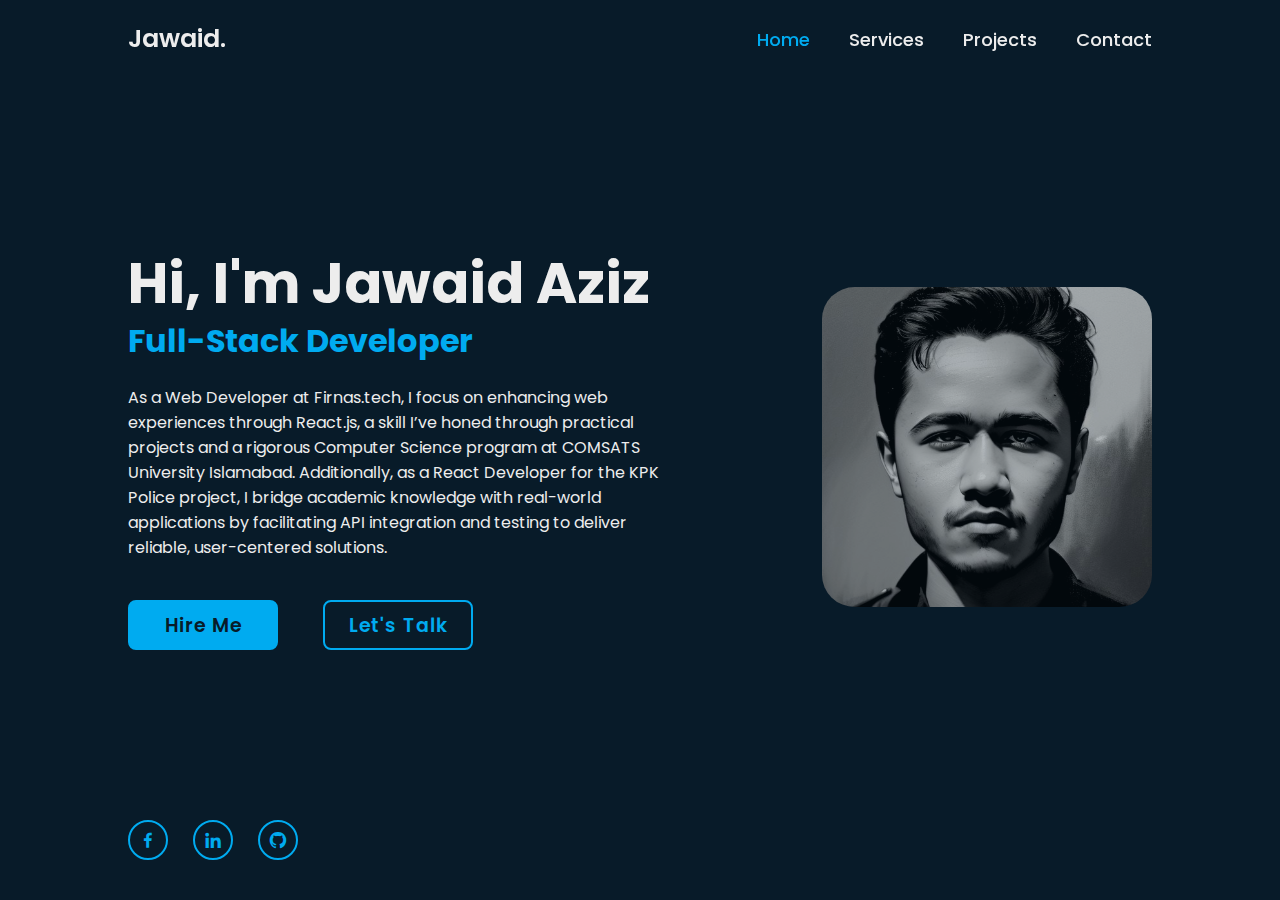
<file: 1.2. Portfolio/index.html>
<!DOCTYPE html>
<html lang="en">
<head>
  <meta charset="UTF-8">
  <meta name="viewport" content="width=device-width, initial-scale=1.0">
  <title>Jawaid Aziz</title>
  <link rel="stylesheet" href="style.css">
  <link href='https://unpkg.com/boxicons@2.1.4/css/boxicons.min.css' rel='stylesheet'>
</head>
<body>
    <header class="header">
      <a href="#" class="logo">Jawaid.</a>
      
      <nav class="navbar">
        <a href="#" class="active">Home</a>
        <a href="#">Services</a>
        <a href="#">Projects</a>
        <a href="#">Contact</a>
      </nav>

    </header>

    <section class="home">
      <div class="home-content" id="content">
        <h1>Hi, I'm Jawaid Aziz</h1>
        <h3>Full-Stack Developer</h3>
        <p>As a Web Developer at Firnas.tech, I focus on enhancing web experiences through React.js, a skill I’ve honed through practical projects and a rigorous Computer Science program at COMSATS University Islamabad. Additionally, as a React Developer for the KPK Police project, I bridge academic knowledge with real-world applications by facilitating API integration and testing to deliver reliable, user-centered solutions.</p>
        <div class="btn-box">
          <a href="#">Hire Me</a>
          <a href="#">Let's Talk</a>
        </div>
      </div>
      <div class="home-pic">
          <img src="assets/Home.jpg">
      </div>
        <div class="contacts home-content">
          <a href="#"><i class='bx bxl-facebook'></i></a>
          <a href="https://www.linkedin.com/in/jawaid-aziz10/"><i class='bx bxl-linkedin'></i></a>
          <a href="https://github.com/jawaid-aziz"><i class='bx bxl-github' ></i></a>
        </div>
    </section>
</body>
</html>
</file>
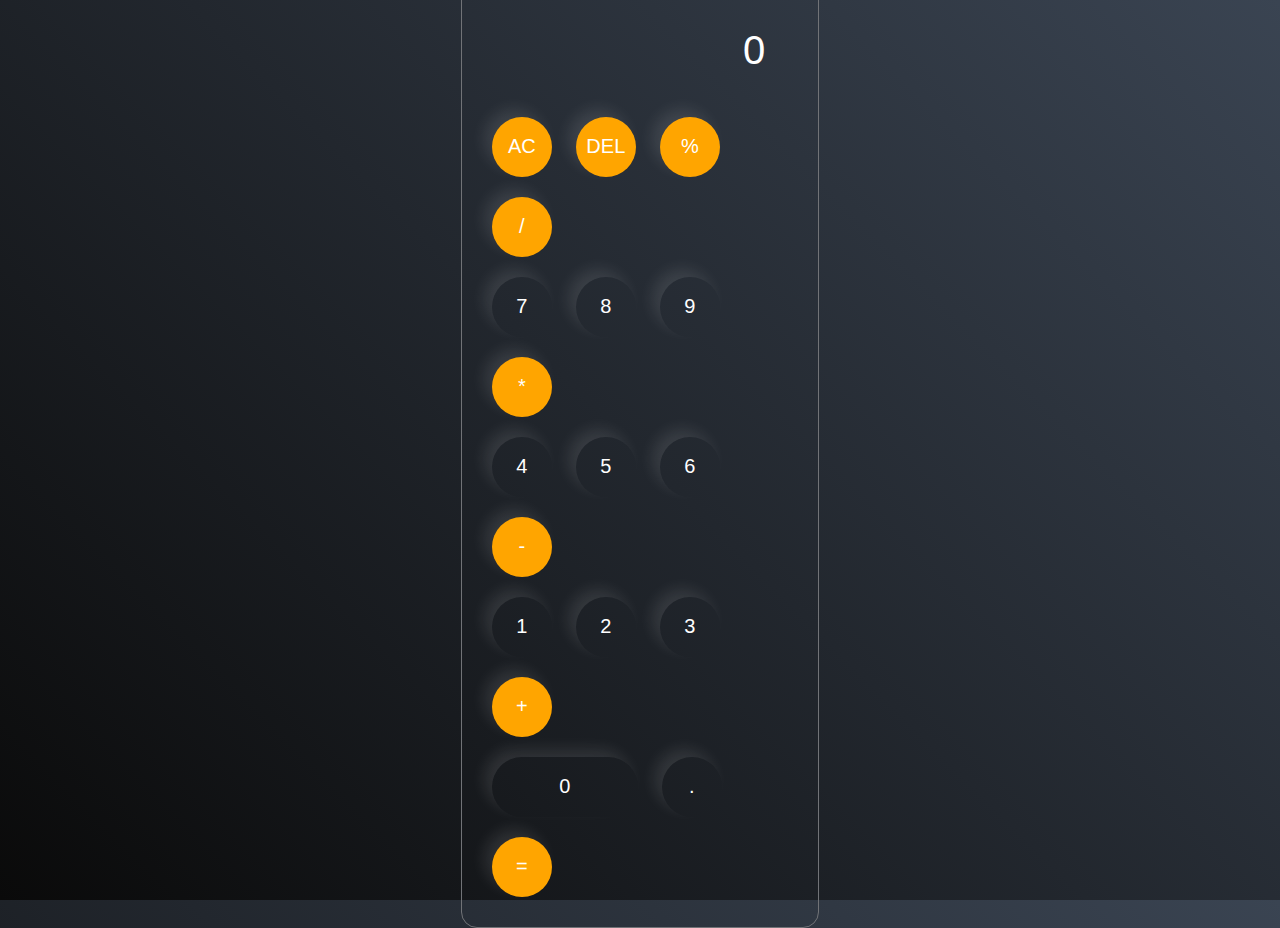
<file: 1.3. Calculator/index.html>
<!DOCTYPE html>
<html lang="en">
<head>
    <meta charset="UTF-8">
    <meta name="viewport" content="width=device-width, initial-scale=1.0">
    <title>Calculator</title>
    <link rel="stylesheet" href="style.css">
</head>
<body>
    <div class="calculator">
        <div class="answer">
            <input type="text" placeholder="0" id="inputBox">
        </div>
        <div class="buttons">
            <button class="op">AC</button>
            <button class="op">DEL</button>
            <button class="op">%</button>
            <button class="op">/</button>
        </div>
        <div class="buttons">
            <button>7</button>
            <button>8</button>
            <button>9</button>
            <button class="op">*</button>
        </div>
        <div class="buttons">
            <button>4</button>
            <button>5</button>
            <button>6</button>
            <button class="op">-</button>
        </div>
        <div class="buttons">
            <button>1</button>
            <button>2</button>
            <button>3</button>
            <button class="op">+</button>
        </div>
        <div class="buttons">
            <button class="zero">0</button>
            <button>.</button>
            <button class="op">=</button>
        </div>
    </div>

    <script src="app.js"></script>
</body>
</html>
</file>
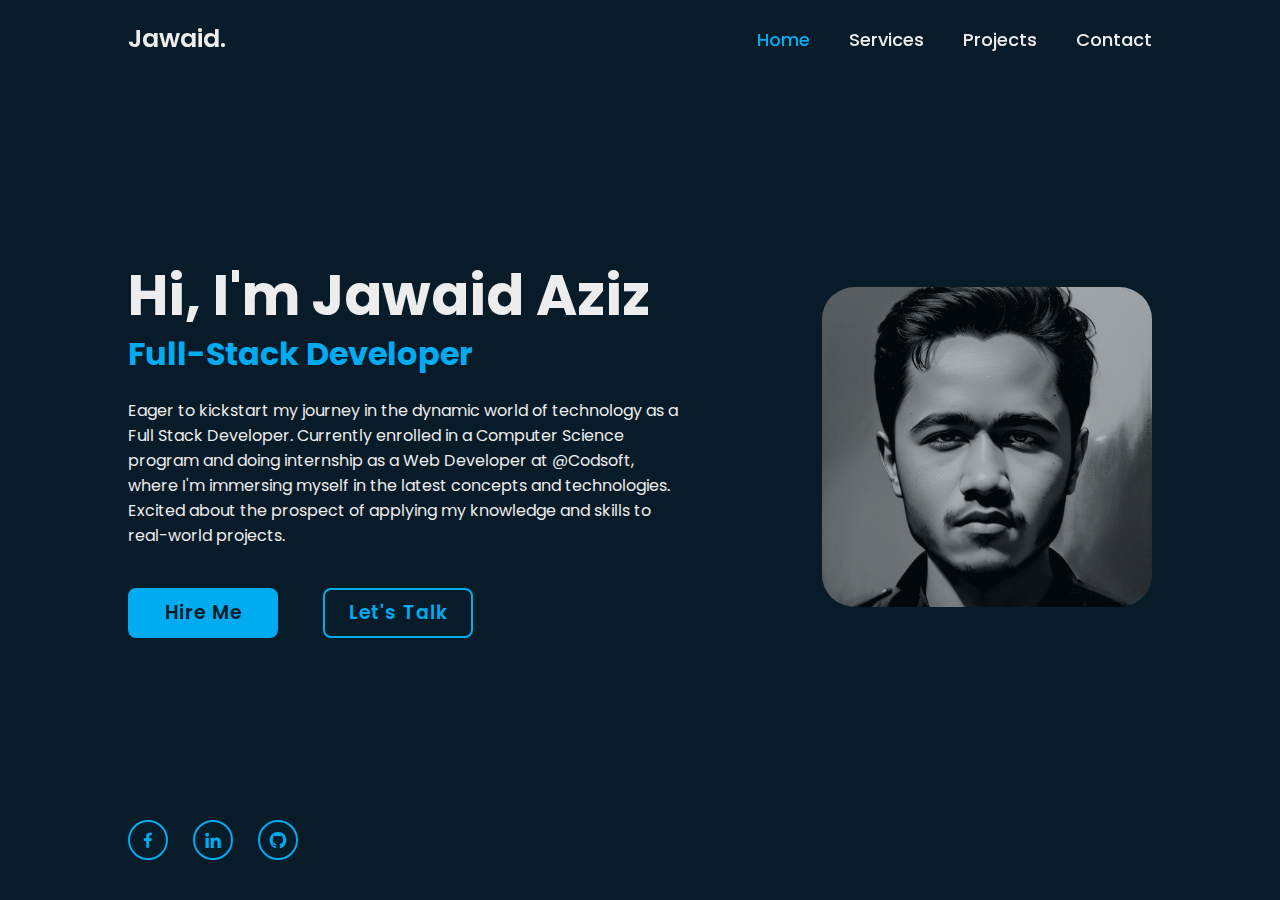
<file: 1.3. Portfolio/index.html>
<!DOCTYPE html>
<html lang="en">
<head>
  <meta charset="UTF-8">
  <meta name="viewport" content="width=device-width, initial-scale=1.0">
  <title>Jawaid Aziz</title>
  <link rel="stylesheet" href="style.css">
  <link href='https://unpkg.com/boxicons@2.1.4/css/boxicons.min.css' rel='stylesheet'>
</head>
<body>
    <header class="header">
      <a href="#" class="logo">Jawaid.</a>
      
      <nav class="navbar">
        <a href="#" class="active">Home</a>
        <a href="#">Services</a>
        <a href="#">Projects</a>
        <a href="#">Contact</a>
      </nav>
    </header>

    <section class="home">
      <div class="home-content">
        <h1>Hi, I'm Jawaid Aziz</h1>
        <h3>Full-Stack Developer</h3>
        <p>Eager to kickstart my journey in the dynamic world of technology as a Full Stack Developer. Currently enrolled in a Computer Science program and doing internship as a Web Developer at @Codsoft, where I'm immersing myself in the latest concepts and technologies. Excited about the prospect of applying my knowledge and skills to real-world projects.</p>
        <div class="btn-box">
          <a href="#">Hire Me</a>
          <a href="#">Let's Talk</a>
        </div>
      </div>
      <div class="home-pic">
          <img src="assets/Home.jpg">
      </div>
        <div class="contacts home-content">
          <a href="#"><i class='bx bxl-facebook'></i></a>
          <a href="https://www.linkedin.com/in/jawaid-aziz10/"><i class='bx bxl-linkedin'></i></a>
          <a href="https://github.com/jawaid-aziz"><i class='bx bxl-github' ></i></a>
        </div>
    </section>
</body>
</html>
</file>
<file: 1.2. Portfolio/style.css>
@import url('https://fonts.googleapis.com/css?family=Poppins:wght@400;500');

* {
    margin: 0;
    padding: 0;
    box-sizing: border-box;
    font-family: 'Poppins',sans-serif;
}

body {
    background: #081b29;
    color: #ededed;
}

.header {
    position: fixed;
    top: 0;
    left: 0;
    width: 100%;
    padding: 20px 10%;
    background: transparent;
    display: flex;
    justify-content: space-between;
    align-items: center;
    z-index: 100;
}

.logo {
    font-size: 25px;
    color: #ededed;
    text-decoration: none;
    font-weight: 600;
}

.navbar a {
    font-size: 18px;
    color: #ededed;
    text-decoration: none;
    font-weight: 500;
    margin-left: 35px;
    transition: .3s;
}

.navbar a:hover,
.navbar a.active {
    color: #00abf0;
}

.home {
    display: flex;
    gap: 140px;
    height: 100vh;
    align-items: center;
    padding: 0 10%;
}

.home-content {
    max-width: 600px;
}

.home-content h1 {
    font-size: 56px;
    line-height: 1.2;
    font-weight: 700;
}

.home-content h3 {
    font-size: 32px;
    font-weight: 700;
    color: #00abf0;
} 
.home-content p {
    margin: 20px 0 40px;
    font-size: 16px;
} 
.home-content .btn-box {
    display: flex;
    justify-content: space-between;
    width: 345px;
    height: 50px;
}

.btn-box a {
    width: 150px;
    height: 100%;
    display: inline-flex;
    justify-content: center;
    align-items: center;
    background: #00abf0;
    border: 2px solid #00abf0;
    border-radius: 8px;
    font-size: 19px;
    color: #081b29;
    text-decoration: none;
    font-weight: 600;
    letter-spacing: 1px;
    position: relative;
    transition: 0.4s;
}

.btn-box a:nth-child(2) {
    color: #00abf0;
    background: #081b29;
}
.btn-box a:nth-child(2):hover {
    color: #081b29;
    background: #00abf0;
}

.btn-box a:nth-child(1):hover {
    color: #00abf0;
    background: #081b29;
}

.contacts {
    position: absolute;
    bottom: 40px;
    width: 170px;
    background: transparent;
    display: flex;
    justify-content: space-between;
}

.contacts a {
    display: inline-flex;
    position: relative;
    justify-content: center;
    align-items: center;
    width: 40px;
    height: 40px;
    background: transparent;
    border: 2px solid #00abf0;
    border-radius: 50%;
    font-size: 20px;
    color: #00abf0;
    text-decoration: none;
    transition: 0.5s;
}

.contacts a:hover {
    border-width: 4px;
    border-radius: 20%;
}

.home-pic img {
    width: 330px;
    height: 320px;
    opacity: 0.7;
    border: 2px #081b29;
    border-radius: 10%;
    background: transparent;
}

@media (max-width: 1024px) {
    .header {
        width: 80%;
    }
}

@media (max-width: 900px) {
    .header {
        width: 90%;
        padding-left: 22%;
    }
    .navbar a {
        font-size: 15px;
    }
    .logo {
        font-size: 17px;
    }
    .home{

        flex-direction: column;
    }
    #content {
        max-width: 500px;
        padding-top: 20%;
        
    }
    #content h1 {
        font-size: 30px;
    }
    #content h3 {
        font-size: 25px;
    }
    #content p {
        font-size: 12px;
    }
    .home-content .btn-box {
        gap: 120px;
    }

    .home-pic {
        position: absolute;
        top: 60%;
        right: 30%;
        padding-bottom: 120px;
    }
    .contacts {
        padding-top: 60px;
        bottom: 0px;
    }
}
</file>
<file: 1.3. Calculator/style.css>
@import url('https://fonts.googleapis.com/css?family=Poppins:wght@400;500');

*{
    margin: 0;
    padding: 0;
    box-sizing: border-box;
}

body {
    font-family: 'Poppins',sans-serif;
    width: 100%;
    height: 100vh;
    display: flex;
    justify-content: center;
    align-items: center;
    background: linear-gradient(45deg, #0a0a0a, #3a4452);
}

.calculator {
    width: 28%;
    border: 1px solid #717377;
    padding: 20px;
    border-radius: 16px;
    background: transparent;
    box-shadow: 0px, 3px, 15px, rgba(113, 115, 119, 0.5);
}

.answer {
    width: 94%;
}

input{
    width: 100%;
    border: none;
    padding: 24px;
    margin: 10px;
    background: transparent;
    box-shadow: 0px 3px 15px rgbs(84, 84, 84, 0.1);
    font-size: 40px;
    text-align: right;
    cursor: pointer;
    color: #ffffff;
}

input::placeholder{
    color: #ffffff;
}
button{
    border: none;
    width: 60px;
    height: 60px;
    margin: 10px;
    border-radius: 50px;
    background: transparent;
    color: #ffffff;
    font-size: 20px;
    box-shadow: -8px -8px 15px rgb(255, 255, 255, 0.1);
    cursor: pointer;
}

.zero {
    width: 146px;
}

.op {
    background-color: orange;
}
</file>
<file: 1.3. Portfolio/style.css>
@import url('https://fonts.googleapis.com/css?family=Poppins:wght@400;500');

* {
    margin: 0;
    padding: 0;
    box-sizing: border-box;
    font-family: 'Poppins',sans-serif;
}

body {
    background: #081b29;
    color: #ededed;
}

.header {
    position: fixed;
    top: 0;
    left: 0;
    width: 100%;
    padding: 20px 10%;
    background: transparent;
    display: flex;
    justify-content: space-between;
    align-items: center;
    z-index: 100;
}

.logo {
    font-size: 25px;
    color: #ededed;
    text-decoration: none;
    font-weight: 600;
}

.navbar a {
    font-size: 18px;
    color: #ededed;
    text-decoration: none;
    font-weight: 500;
    margin-left: 35px;
    transition: .3s;
}

.navbar a:hover,
.navbar a.active {
    color: #00abf0;
}

.home {
    display: flex;
    gap: 140px;
    height: 100vh;
    align-items: center;
    padding: 0 10%;
}

.home-content {
    max-width: 600px;
}

.home-content h1 {
    font-size: 56px;
    line-height: 1.2;
    font-weight: 700;
}

.home-content h3 {
    font-size: 32px;
    font-weight: 700;
    color: #00abf0;
} 
.home-content p {
    margin: 20px 0 40px;
    font-size: 16px;
} 
.home-content .btn-box {
    display: flex;
    justify-content: space-between;
    width: 345px;
    height: 50px;
}

.btn-box a {
    width: 150px;
    height: 100%;
    display: inline-flex;
    justify-content: center;
    align-items: center;
    background: #00abf0;
    border: 2px solid #00abf0;
    border-radius: 8px;
    font-size: 19px;
    color: #081b29;
    text-decoration: none;
    font-weight: 600;
    letter-spacing: 1px;
    position: relative;
    transition: 0.4s;
}

.btn-box a:nth-child(2) {
    color: #00abf0;
    background: #081b29;
}
.btn-box a:nth-child(2):hover {
    color: #081b29;
    background: #00abf0;
}

.btn-box a:nth-child(1):hover {
    color: #00abf0;
    background: #081b29;
}

.contacts {
    position: absolute;
    bottom: 40px;
    width: 170px;
    background: transparent;
    display: flex;
    justify-content: space-between;
}

.contacts a {
    display: inline-flex;
    position: relative;
    justify-content: center;
    align-items: center;
    width: 40px;
    height: 40px;
    background: transparent;
    border: 2px solid #00abf0;
    border-radius: 50%;
    font-size: 20px;
    color: #00abf0;
    text-decoration: none;
    transition: 0.5s;
}

.contacts a:hover {
    border-width: 4px;
    border-radius: 20%;
}

.home-pic img {
    width: 330px;
    height: 320px;
    opacity: 0.7;
    border: 2px #081b29;
    border-radius: 10%;
    background: transparent;
}
</file>
